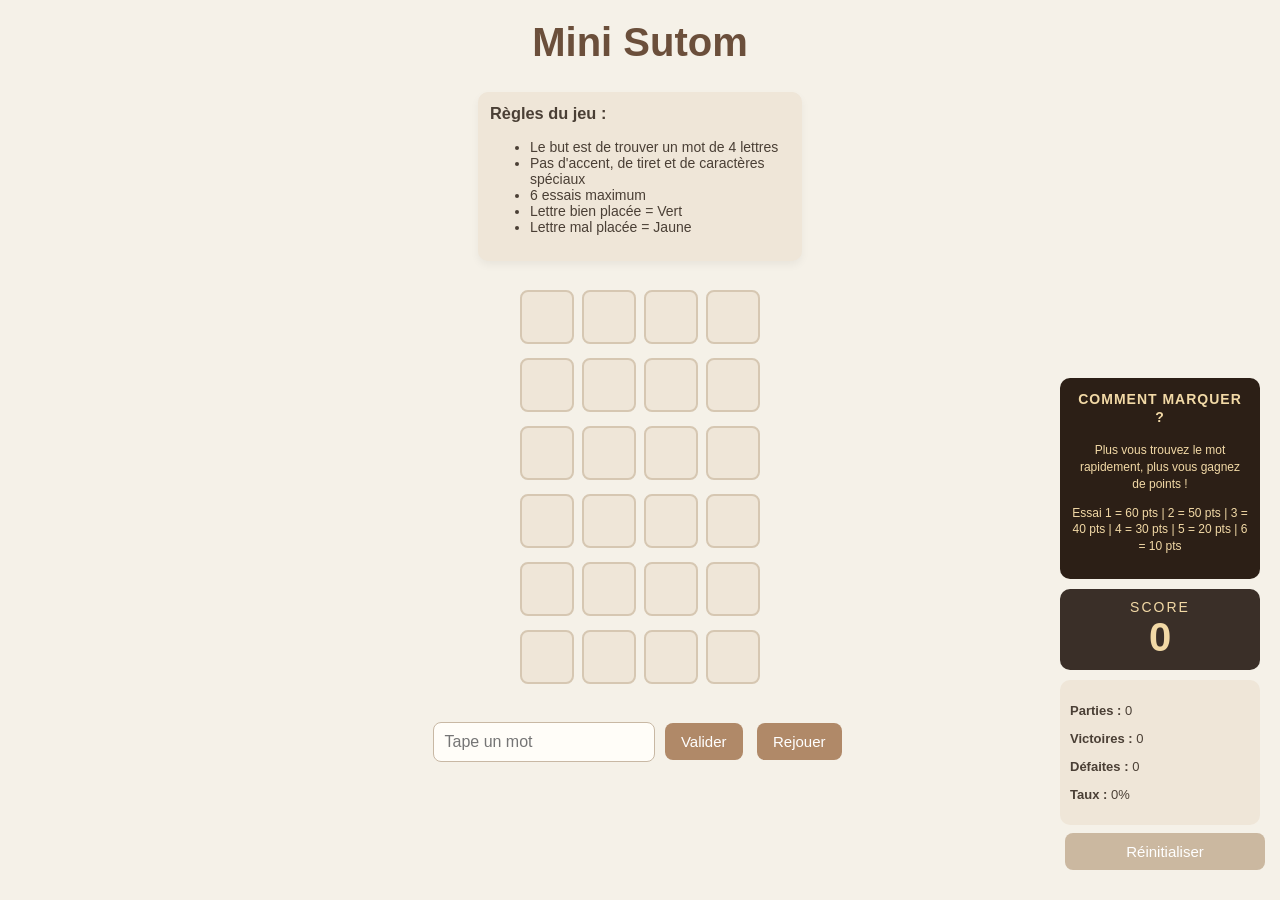
<file: index.html>
<!DOCTYPE html>
<html lang="fr">
<head>
    <meta charset="UTF-8">
    <title>Mini Sutom</title>
    <link rel="stylesheet" href="style.css">
</head>
<body>

    <h1>Mini Sutom</h1>

    <div id="rules">
        <h3>Règles du jeu :</h3>
        <ul>
            <li>Le but est de trouver un mot de 4 lettres</li>
            <li>Pas d'accent, de tiret et de caractères spéciaux</li>
            <li>6 essais maximum</li>
            <li>Lettre bien placée = Vert</li>
            <li>Lettre mal placée = Jaune</li>
        </ul>
    </div>
	
	<!-- PANNEAU ARCADE -->
	<div id="arcadePanel">

        <!-- EXPLICATION SCORE -->
        <div id="scoreRulesArcade">
            <div id="scoreRulesTitle">COMMENT MARQUER ?</div>
            <div id="scoreRulesText">
                <p>Plus vous trouvez le mot rapidement, plus vous gagnez de points !</p>
                <p>Essai 1 = 60 pts | 2 = 50 pts | 3 = 40 pts | 4 = 30 pts | 5 = 20 pts | 6 = 10 pts</p>
            </div>
        </div>

        <!-- SCORE PRINCIPAL -->
        <div id="scoreBox">
            <div id="scoreLabel">SCORE</div>
            <div id="score">0</div>
        </div>

        <!-- STATISTIQUES -->
        <div id="scoreboard">
            <p><strong>Parties :</strong> <span id="gamesPlayed">0</span></p>
            <p><strong>Victoires :</strong> <span id="wins">0</span></p>
            <p><strong>Défaites :</strong> <span id="losses">0</span></p>
            <p><strong>Taux :</strong> <span id="winRate">0%</span></p>
        </div>

        <button id="resetScore" onclick="resetStats()">Réinitialiser</button>

    </div>

    <!-- ZONE DE JEU -->
    <div id="game"></div>

    <!-- INPUT -->
    <input type="text" id="guessInput" maxlength="5" placeholder="Tape un mot">
    <button onclick="checkGuess()">Valider</button>
    <button onclick="restartGame()">Rejouer</button>

    <!-- MESSAGE -->
    <h2 id="message"></h2>

    <script src="script.js"></script>
</body>
</html>
</file>
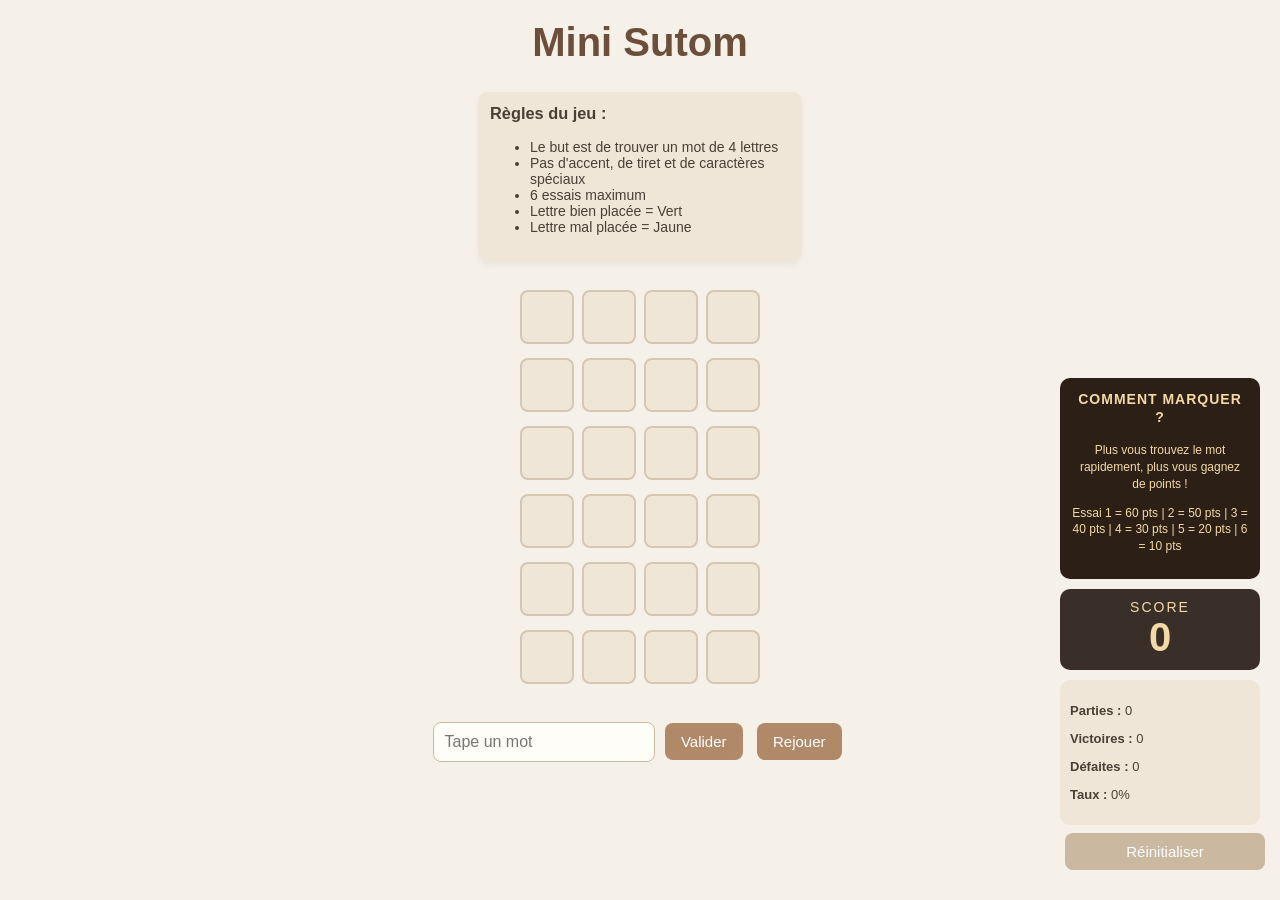
<file: sutom.html>
<!DOCTYPE html>
<html lang="fr">
<head>
    <meta charset="UTF-8">
    <title>Mini Sutom</title>
    <link rel="stylesheet" href="style.css">
</head>
<body>

    <h1>Mini Sutom</h1>

    <div id="rules">
        <h3>Règles du jeu :</h3>
        <ul>
            <li>Le but est de trouver un mot de 4 lettres</li>
            <li>Pas d'accent, de tiret et de caractères spéciaux</li>
            <li>6 essais maximum</li>
            <li>Lettre bien placée = Vert</li>
            <li>Lettre mal placée = Jaune</li>
        </ul>
    </div>
	
	<!-- PANNEAU ARCADE -->
	<div id="arcadePanel">

        <!-- EXPLICATION SCORE -->
        <div id="scoreRulesArcade">
            <div id="scoreRulesTitle">COMMENT MARQUER ?</div>
            <div id="scoreRulesText">
                <p>Plus vous trouvez le mot rapidement, plus vous gagnez de points !</p>
                <p>Essai 1 = 60 pts | 2 = 50 pts | 3 = 40 pts | 4 = 30 pts | 5 = 20 pts | 6 = 10 pts</p>
            </div>
        </div>

        <!-- SCORE PRINCIPAL -->
        <div id="scoreBox">
            <div id="scoreLabel">SCORE</div>
            <div id="score">0</div>
        </div>

        <!-- STATISTIQUES -->
        <div id="scoreboard">
            <p><strong>Parties :</strong> <span id="gamesPlayed">0</span></p>
            <p><strong>Victoires :</strong> <span id="wins">0</span></p>
            <p><strong>Défaites :</strong> <span id="losses">0</span></p>
            <p><strong>Taux :</strong> <span id="winRate">0%</span></p>
        </div>

        <button id="resetScore" onclick="resetStats()">Réinitialiser</button>

    </div>

    <!-- ZONE DE JEU -->
    <div id="game"></div>

    <!-- INPUT -->
    <input type="text" id="guessInput" maxlength="5" placeholder="Tape un mot">
    <button onclick="checkGuess()">Valider</button>
    <button onclick="restartGame()">Rejouer</button>

    <!-- MESSAGE -->
    <h2 id="message"></h2>

    <script src="script.js"></script>
</body>
</html>
</file>
<file: style.css>
body {
    font-family: "Segoe UI", Arial, sans-serif;
    text-align: center;
    background-color: #f5f1e8;
    color: #4a3f35;
}

:root {
    --correct-color: #9dbf9e;
    --present-color: #f2d9a6;
    --absent-color: #cbb8a0;
}

/* TITRE */
h1 {
    margin-top: 20px;
    font-size: 40px;
    color: #6b4f3b;
    transition: color 0.3s;
}
.win h1 { color: #ffffff; }
.game-over h1 { color: var(--absent-color); }

/* ZONE DE JEU */
#game { margin: 25px auto; width: 260px; }
.row { display: flex; justify-content: center; margin: 6px 0; }
.cell {
    width: 50px; height: 50px; border-radius: 8px; margin: 4px;
    line-height: 50px; font-size: 22px; font-weight: bold;
    background-color: #efe6d8; border: 2px solid #d6c7b2; transition: all 0.3s;
}
.correct { background-color: var(--correct-color); border: 2px solid var(--correct-color);}
.present { background-color: var(--present-color); border: 2px solid var(--present-color);}
.absent { background-color: var(--absent-color); border: 2px solid var(--absent-color);}

/* INPUT */
#guessInput {
    padding: 10px; border-radius: 8px; border: 1px solid #c8b8a4;
    font-size: 16px; background-color: #fffdf8;
}

/* BOUTONS */
button {
    padding: 10px 16px; margin: 10px 5px; border: none; border-radius: 8px;
    background-color: #b08968; color: white; font-size: 15px; cursor: pointer;
    transition: all 0.2s;
}
button:hover { background-color: #9c6f4e; transform: scale(1.05); }

/* MESSAGE */
#message { margin-top: 20px; font-size: 24px; font-weight: bold; }

/* REGLES */
#rules {
    width: 300px; margin: 0 auto 20px auto; text-align: left;
    background-color: #efe6d8; padding: 12px; border-radius: 10px;
    font-size: 14px; box-shadow: 0 4px 8px rgba(0,0,0,0.05); color: #4a3f35;
}
#rules h3 { margin-top: 0; }

/* GAME OVER & VICTOIRE */
.game-over { background-color: #3a2f28; color: white; transition: background-color 0.5s ease;}
.win { background-color: #6a8f6b; color: white; transition: background-color 0.5s ease;}

/* PANNEAU ARCADE */
#arcadePanel { position: fixed; bottom: 20px; right: 20px; width: 200px; }

/* SCORE */
#scoreBox {
    background-color: #3a2f28; color: #f2d9a6; border-radius: 10px;
    padding: 10px; margin-bottom: 10px; text-align: center;
}
#scoreLabel { font-size: 14px; letter-spacing: 2px; }
#score { font-size: 40px; font-weight: bold; }
@keyframes scoreFlash { 0% { transform: scale(1);} 50% { transform: scale(1.2);} 100% { transform: scale(1); } }
.scoreGain { animation: scoreFlash 0.4s ease; }

/* STATS */
#scoreboard {
    background-color: #efe6d8; padding: 10px; border-radius: 10px;
    font-size: 13px; color: #4a3f35; text-align: left; /* toujours foncé */
}

/* RESET */
#resetScore { width: 100%; margin-top: 8px; background-color: #cbb8a0; }
#resetScore:hover { background-color: #b89e83; }

/* EXPLICATION SCORE */
#scoreRulesArcade {
    background-color: #2c1f16; color: #f2d9a6;
    border: none; border-radius: 10px;
    width: 100%; max-width: 200px; padding: 12px;
    margin-bottom: 10px; min-height: 80px; box-sizing: border-box;
    display: flex; flex-direction: column; justify-content: center; text-align: center; line-height: 1.3;
}
#scoreRulesTitle { font-size: 14px; font-weight: bold; margin-bottom: 4px; letter-spacing: 1px; text-transform: uppercase; }
#scoreRulesText { font-size: 12px; line-height: 1.4; }
</file>
